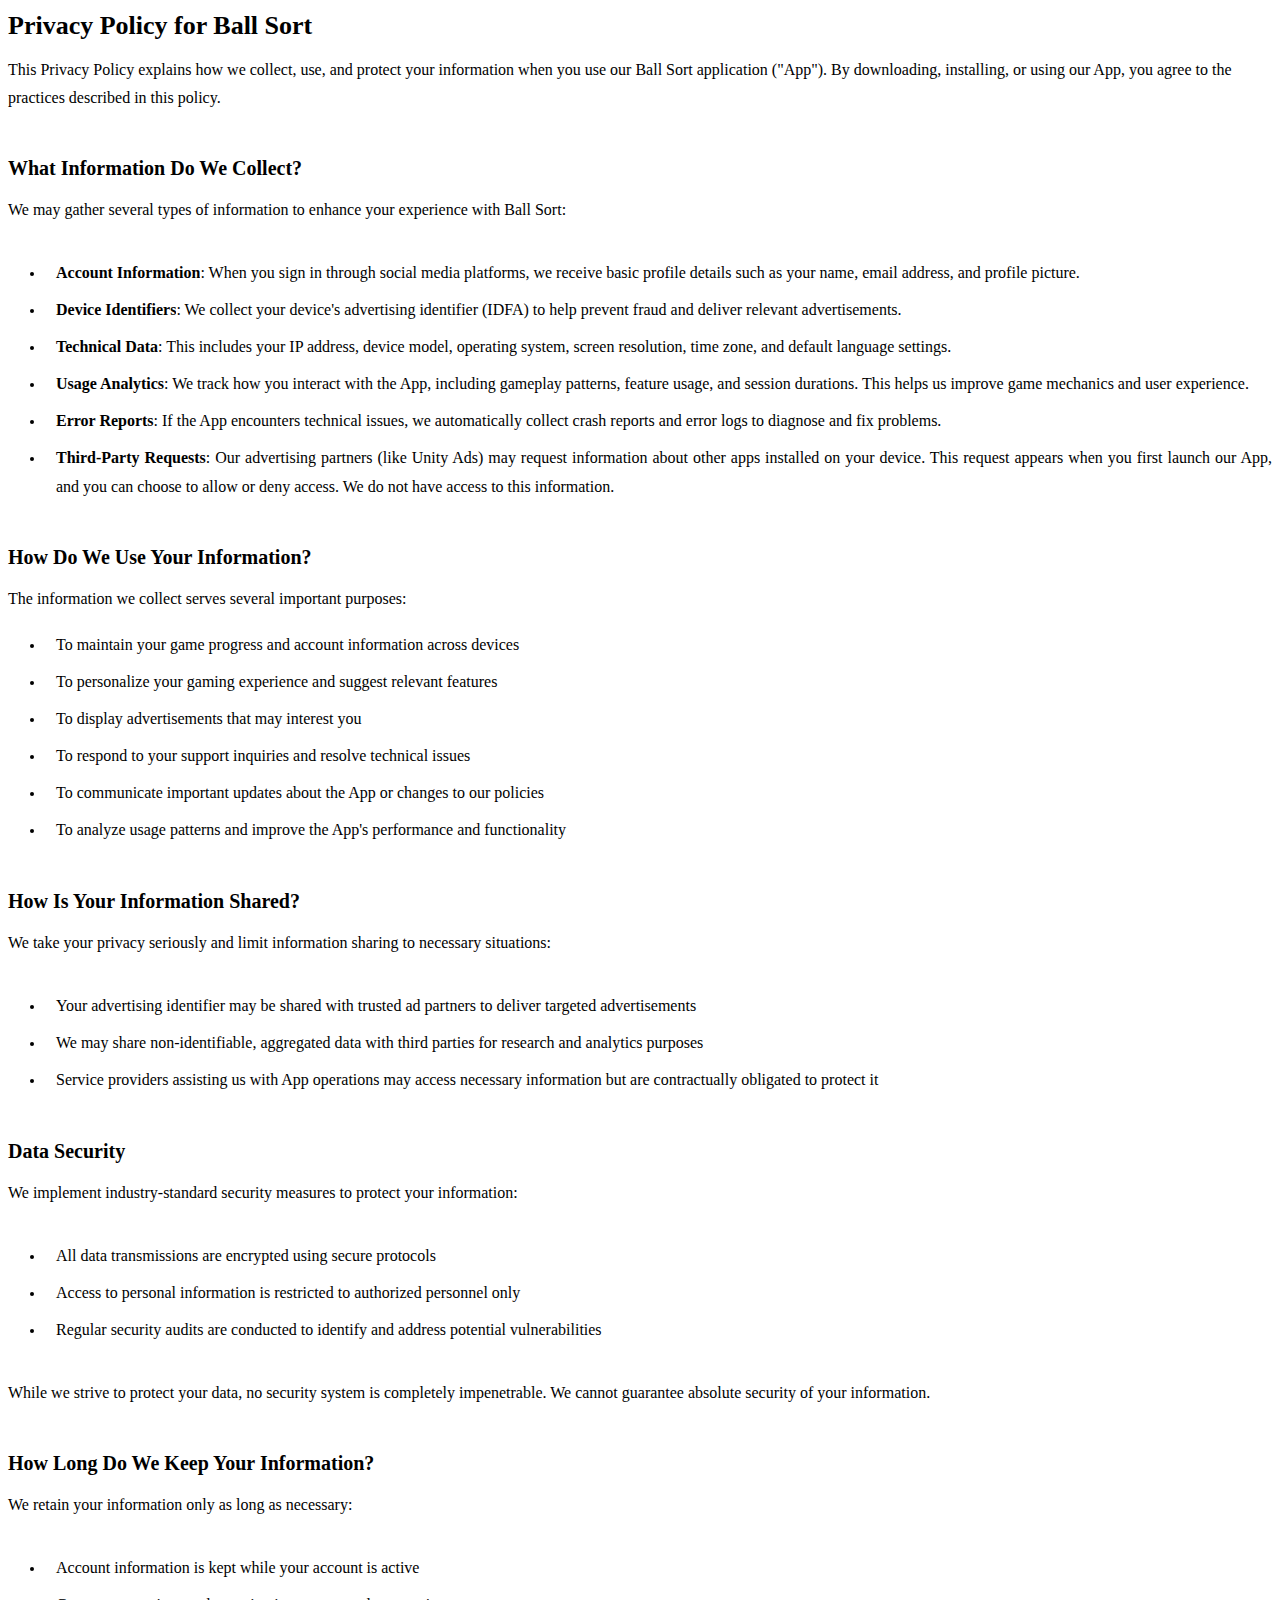
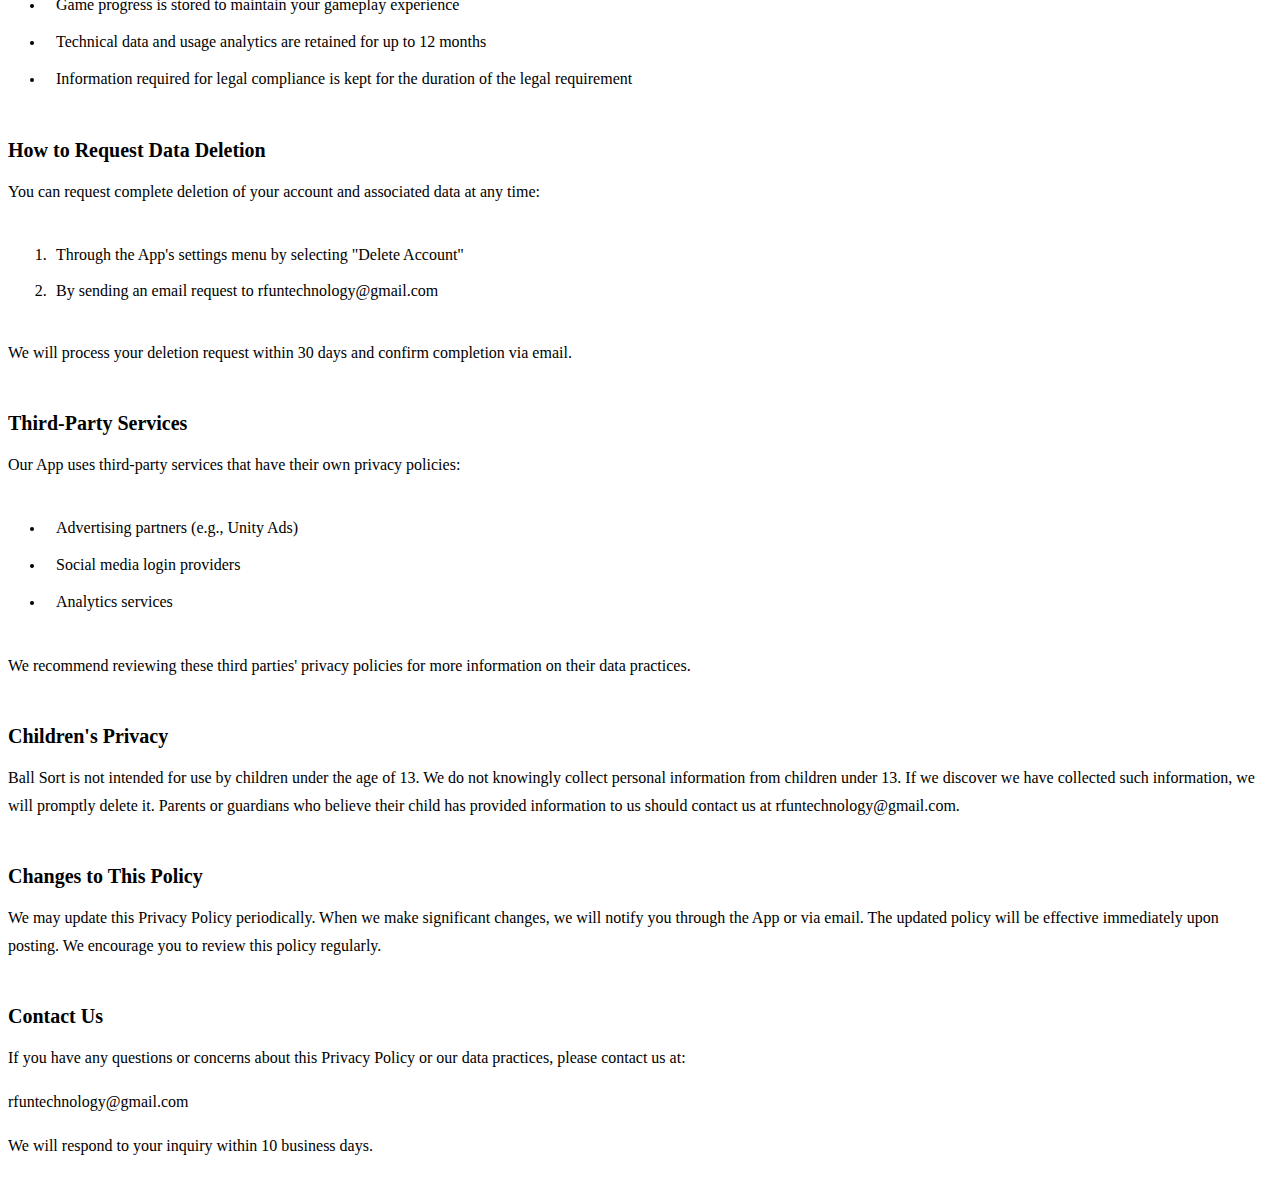
<file: ballsort_csp/privacy.html>
<!-- saved from url=(0061)https://s10.aconvert.com/convert/p3r68-cdx67/acplq-qw1bs.html -->
<html><head><meta http-equiv="Content-Type" content="text/html; charset=UTF-8"><meta http-equiv="Content-Style-Type" content="text/css"><meta name="generator" content="Aspose.Words for .NET 17.1.0.0"><title></title></head><body><div><h1 style="margin-top:0pt; margin-bottom:9pt; line-height:27pt; background-color:#ffffff"><span style="font-family:&#39;Segoe UI&#39;; font-size:19.5pt; background-color:#ffffff">Privacy Policy for Ball Sort</span></h1><p style="margin-top:0pt; margin-bottom:0pt; line-height:21pt; background-color:#ffffff"><span style="font-family:&#39;Segoe UI&#39;; font-size:12pt; background-color:#ffffff">This Privacy Policy explains how we collect, use, and protect your information when you use our Ball Sort application ("App"). By downloading, installing, or using our App, you agree to the practices described in this policy.</span></p><h2 style="margin-top:30pt; margin-bottom:9pt; line-height:24pt; background-color:#ffffff"><span style="font-family:&#39;Segoe UI&#39;; font-size:15pt; background-color:#ffffff">What Information Do We Collect?</span></h2><p style="margin-top:0pt; margin-bottom:0pt; line-height:21pt; background-color:#ffffff"><span style="font-family:&#39;Segoe UI&#39;; font-size:12pt; background-color:#ffffff">We may gather several types of information to enhance your experience with Ball Sort:</span></p><p style="margin-top:0pt; margin-bottom:0pt; font-size:10.5pt"><span style="font-family:&#39;Segoe UI&#39;">&nbsp;</span></p><ul type="disc" style="margin:0pt; padding-left:0pt"><li style="margin-top:14pt; margin-left:27.6pt; text-align:justify; line-height:21pt; padding-left:8.4pt; font-family:serif; font-size:10pt; -aw-font-family:&#39;Symbol&#39;; -aw-font-weight:normal; -aw-number-format:&#39;&#39;"><span style="font-family:&#39;Segoe UI&#39;; font-size:12pt; font-weight:bold; background-color:#ffffff">Account Information</span><span style="font-family:&#39;Segoe UI&#39;; font-size:12pt; background-color:#ffffff">: When you sign in through social media platforms, we receive basic profile details such as your name, email address, and profile picture.</span></li><li style="margin-top:6pt; margin-left:27.6pt; text-align:justify; line-height:21pt; padding-left:8.4pt; font-family:serif; font-size:10pt; -aw-font-family:&#39;Symbol&#39;; -aw-font-weight:normal; -aw-number-format:&#39;&#39;"><span style="font-family:&#39;Segoe UI&#39;; font-size:12pt; font-weight:bold; background-color:#ffffff">Device Identifiers</span><span style="font-family:&#39;Segoe UI&#39;; font-size:12pt; background-color:#ffffff">: We collect your device's advertising identifier (IDFA) to help prevent fraud and deliver relevant advertisements.</span></li><li style="margin-top:6pt; margin-left:27.6pt; text-align:justify; line-height:21pt; padding-left:8.4pt; font-family:serif; font-size:10pt; -aw-font-family:&#39;Symbol&#39;; -aw-font-weight:normal; -aw-number-format:&#39;&#39;"><span style="font-family:&#39;Segoe UI&#39;; font-size:12pt; font-weight:bold; background-color:#ffffff">Technical Data</span><span style="font-family:&#39;Segoe UI&#39;; font-size:12pt; background-color:#ffffff">: This includes your IP address, device model, operating system, screen resolution, time zone, and default language settings.</span></li><li style="margin-top:6pt; margin-left:27.6pt; text-align:justify; line-height:21pt; padding-left:8.4pt; font-family:serif; font-size:10pt; -aw-font-family:&#39;Symbol&#39;; -aw-font-weight:normal; -aw-number-format:&#39;&#39;"><span style="font-family:&#39;Segoe UI&#39;; font-size:12pt; font-weight:bold; background-color:#ffffff">Usage Analytics</span><span style="font-family:&#39;Segoe UI&#39;; font-size:12pt; background-color:#ffffff">: We track how you interact with the App, including gameplay patterns, feature usage, and session durations. This helps us improve game mechanics and user experience.</span></li><li style="margin-top:6pt; margin-left:27.6pt; text-align:justify; line-height:21pt; padding-left:8.4pt; font-family:serif; font-size:10pt; -aw-font-family:&#39;Symbol&#39;; -aw-font-weight:normal; -aw-number-format:&#39;&#39;"><span style="font-family:&#39;Segoe UI&#39;; font-size:12pt; font-weight:bold; background-color:#ffffff">Error Reports</span><span style="font-family:&#39;Segoe UI&#39;; font-size:12pt; background-color:#ffffff">: If the App encounters technical issues, we automatically collect crash reports and error logs to diagnose and fix problems.</span></li><li style="margin-top:6pt; margin-left:27.6pt; margin-bottom:14pt; text-align:justify; line-height:21pt; padding-left:8.4pt; font-family:serif; font-size:10pt; -aw-font-family:&#39;Symbol&#39;; -aw-font-weight:normal; -aw-number-format:&#39;&#39;"><span style="font-family:&#39;Segoe UI&#39;; font-size:12pt; font-weight:bold; background-color:#ffffff">Third-Party Requests</span><span style="font-family:&#39;Segoe UI&#39;; font-size:12pt; background-color:#ffffff">: Our advertising partners (like Unity Ads) may request information about other apps installed on your device. This request appears when you first launch our App, and you can choose to allow or deny access. We do not have access to this information.</span></li></ul><h2 style="margin-top:30pt; margin-bottom:9pt; line-height:24pt; background-color:#ffffff"><span style="font-family:&#39;Segoe UI&#39;; font-size:15pt; background-color:#ffffff">How Do We Use Your Information?</span></h2><p style="margin-top:0pt; margin-bottom:0pt; line-height:21pt; background-color:#ffffff"><span style="font-family:&#39;Segoe UI&#39;; font-size:12pt; background-color:#ffffff">The information we collect serves several important purposes:</span></p><ul type="disc" style="margin:0pt; padding-left:0pt"><li style="margin-top:14pt; margin-left:27.6pt; text-align:justify; line-height:21pt; padding-left:8.4pt; font-family:serif; font-size:10pt; -aw-font-family:&#39;Symbol&#39;; -aw-font-weight:normal; -aw-number-format:&#39;&#39;"><span style="font-family:&#39;Segoe UI&#39;; font-size:12pt; background-color:#ffffff">To maintain your game progress and account information across devices</span></li><li style="margin-top:6pt; margin-left:27.6pt; text-align:justify; line-height:21pt; padding-left:8.4pt; font-family:serif; font-size:10pt; -aw-font-family:&#39;Symbol&#39;; -aw-font-weight:normal; -aw-number-format:&#39;&#39;"><span style="font-family:&#39;Segoe UI&#39;; font-size:12pt; background-color:#ffffff">To personalize your gaming experience and suggest relevant features</span></li><li style="margin-top:6pt; margin-left:27.6pt; text-align:justify; line-height:21pt; padding-left:8.4pt; font-family:serif; font-size:10pt; -aw-font-family:&#39;Symbol&#39;; -aw-font-weight:normal; -aw-number-format:&#39;&#39;"><span style="font-family:&#39;Segoe UI&#39;; font-size:12pt; background-color:#ffffff">To display advertisements that may interest you</span></li><li style="margin-top:6pt; margin-left:27.6pt; text-align:justify; line-height:21pt; padding-left:8.4pt; font-family:serif; font-size:10pt; -aw-font-family:&#39;Symbol&#39;; -aw-font-weight:normal; -aw-number-format:&#39;&#39;"><span style="font-family:&#39;Segoe UI&#39;; font-size:12pt; background-color:#ffffff">To respond to your support inquiries and resolve technical issues</span></li><li style="margin-top:6pt; margin-left:27.6pt; text-align:justify; line-height:21pt; padding-left:8.4pt; font-family:serif; font-size:10pt; -aw-font-family:&#39;Symbol&#39;; -aw-font-weight:normal; -aw-number-format:&#39;&#39;"><span style="font-family:&#39;Segoe UI&#39;; font-size:12pt; background-color:#ffffff">To communicate important updates about the App or changes to our policies</span></li><li style="margin-top:6pt; margin-left:27.6pt; margin-bottom:14pt; text-align:justify; line-height:21pt; padding-left:8.4pt; font-family:serif; font-size:10pt; -aw-font-family:&#39;Symbol&#39;; -aw-font-weight:normal; -aw-number-format:&#39;&#39;"><span style="font-family:&#39;Segoe UI&#39;; font-size:12pt; background-color:#ffffff">To analyze usage patterns and improve the App's performance and functionality</span></li></ul><h2 style="margin-top:30pt; margin-bottom:9pt; line-height:24pt; background-color:#ffffff"><span style="font-family:&#39;Segoe UI&#39;; font-size:15pt; background-color:#ffffff">How Is Your Information Shared?</span></h2><p style="margin-top:0pt; margin-bottom:0pt; line-height:21pt; background-color:#ffffff"><span style="font-family:&#39;Segoe UI&#39;; font-size:12pt; background-color:#ffffff">We take your privacy seriously and limit information sharing to necessary situations:</span></p><p style="margin-top:0pt; margin-bottom:0pt; font-size:10.5pt"><span style="font-family:&#39;Segoe UI&#39;">&nbsp;</span></p><ul type="disc" style="margin:0pt; padding-left:0pt"><li style="margin-top:14pt; margin-left:27.6pt; text-align:justify; line-height:21pt; padding-left:8.4pt; font-family:serif; font-size:10pt; -aw-font-family:&#39;Symbol&#39;; -aw-font-weight:normal; -aw-number-format:&#39;&#39;"><span style="font-family:&#39;Segoe UI&#39;; font-size:12pt; background-color:#ffffff">Your advertising identifier may be shared with trusted ad partners to deliver targeted advertisements</span></li><li style="margin-top:6pt; margin-left:27.6pt; text-align:justify; line-height:21pt; padding-left:8.4pt; font-family:serif; font-size:10pt; -aw-font-family:&#39;Symbol&#39;; -aw-font-weight:normal; -aw-number-format:&#39;&#39;"><span style="font-family:&#39;Segoe UI&#39;; font-size:12pt; background-color:#ffffff">We may share non-identifiable, aggregated data with third parties for research and analytics purposes</span></li><li style="margin-top:6pt; margin-left:27.6pt; margin-bottom:14pt; text-align:justify; line-height:21pt; padding-left:8.4pt; font-family:serif; font-size:10pt; -aw-font-family:&#39;Symbol&#39;; -aw-font-weight:normal; -aw-number-format:&#39;&#39;"><span style="font-family:&#39;Segoe UI&#39;; font-size:12pt; background-color:#ffffff">Service providers assisting us with App operations may access necessary information but are contractually obligated to protect it</span></li></ul><h2 style="margin-top:30pt; margin-bottom:9pt; line-height:24pt; background-color:#ffffff"><span style="font-family:&#39;Segoe UI&#39;; font-size:15pt; background-color:#ffffff">Data Security</span></h2><p style="margin-top:0pt; margin-bottom:0pt; line-height:21pt; background-color:#ffffff"><span style="font-family:&#39;Segoe UI&#39;; font-size:12pt; background-color:#ffffff">We implement industry-standard security measures to protect your information:</span></p><p style="margin-top:0pt; margin-bottom:0pt; font-size:10.5pt"><span style="font-family:&#39;Segoe UI&#39;">&nbsp;</span></p><ul type="disc" style="margin:0pt; padding-left:0pt"><li style="margin-top:14pt; margin-left:27.6pt; text-align:justify; line-height:21pt; padding-left:8.4pt; font-family:serif; font-size:10pt; -aw-font-family:&#39;Symbol&#39;; -aw-font-weight:normal; -aw-number-format:&#39;&#39;"><span style="font-family:&#39;Segoe UI&#39;; font-size:12pt; background-color:#ffffff">All data transmissions are encrypted using secure protocols</span></li><li style="margin-top:6pt; margin-left:27.6pt; text-align:justify; line-height:21pt; padding-left:8.4pt; font-family:serif; font-size:10pt; -aw-font-family:&#39;Symbol&#39;; -aw-font-weight:normal; -aw-number-format:&#39;&#39;"><span style="font-family:&#39;Segoe UI&#39;; font-size:12pt; background-color:#ffffff">Access to personal information is restricted to authorized personnel only</span></li><li style="margin-top:6pt; margin-left:27.6pt; margin-bottom:14pt; text-align:justify; line-height:21pt; padding-left:8.4pt; font-family:serif; font-size:10pt; -aw-font-family:&#39;Symbol&#39;; -aw-font-weight:normal; -aw-number-format:&#39;&#39;"><span style="font-family:&#39;Segoe UI&#39;; font-size:12pt; background-color:#ffffff">Regular security audits are conducted to identify and address potential vulnerabilities</span></li></ul><p style="margin-top:0pt; margin-bottom:0pt; font-size:10.5pt"><span style="font-family:&#39;Segoe UI&#39;">&nbsp;</span></p><p style="margin-top:0pt; margin-bottom:0pt; line-height:21pt; background-color:#ffffff"><span style="font-family:&#39;Segoe UI&#39;; font-size:12pt; background-color:#ffffff">While we strive to protect your data, no security system is completely impenetrable. We cannot guarantee absolute security of your information.</span></p><h2 style="margin-top:30pt; margin-bottom:9pt; line-height:24pt; background-color:#ffffff"><span style="font-family:&#39;Segoe UI&#39;; font-size:15pt; background-color:#ffffff">How Long Do We Keep Your Information?</span></h2><p style="margin-top:0pt; margin-bottom:0pt; line-height:21pt; background-color:#ffffff"><span style="font-family:&#39;Segoe UI&#39;; font-size:12pt; background-color:#ffffff">We retain your information only as long as necessary:</span></p><p style="margin-top:0pt; margin-bottom:0pt; font-size:10.5pt"><span style="font-family:&#39;Segoe UI&#39;">&nbsp;</span></p><ul type="disc" style="margin:0pt; padding-left:0pt"><li style="margin-top:14pt; margin-left:27.6pt; text-align:justify; line-height:21pt; padding-left:8.4pt; font-family:serif; font-size:10pt; -aw-font-family:&#39;Symbol&#39;; -aw-font-weight:normal; -aw-number-format:&#39;&#39;"><span style="font-family:&#39;Segoe UI&#39;; font-size:12pt; background-color:#ffffff">Account information is kept while your account is active</span></li><li style="margin-top:6pt; margin-left:27.6pt; text-align:justify; line-height:21pt; padding-left:8.4pt; font-family:serif; font-size:10pt; -aw-font-family:&#39;Symbol&#39;; -aw-font-weight:normal; -aw-number-format:&#39;&#39;"><span style="font-family:&#39;Segoe UI&#39;; font-size:12pt; background-color:#ffffff">Game progress is stored to maintain your gameplay experience</span></li><li style="margin-top:6pt; margin-left:27.6pt; text-align:justify; line-height:21pt; padding-left:8.4pt; font-family:serif; font-size:10pt; -aw-font-family:&#39;Symbol&#39;; -aw-font-weight:normal; -aw-number-format:&#39;&#39;"><span style="font-family:&#39;Segoe UI&#39;; font-size:12pt; background-color:#ffffff">Technical data and usage analytics are retained for up to 12 months</span></li><li style="margin-top:6pt; margin-left:27.6pt; margin-bottom:14pt; text-align:justify; line-height:21pt; padding-left:8.4pt; font-family:serif; font-size:10pt; -aw-font-family:&#39;Symbol&#39;; -aw-font-weight:normal; -aw-number-format:&#39;&#39;"><span style="font-family:&#39;Segoe UI&#39;; font-size:12pt; background-color:#ffffff">Information required for legal compliance is kept for the duration of the legal requirement</span></li></ul><h2 style="margin-top:30pt; margin-bottom:9pt; line-height:24pt; background-color:#ffffff"><span style="font-family:&#39;Segoe UI&#39;; font-size:15pt; background-color:#ffffff">How to Request Data Deletion</span></h2><p style="margin-top:0pt; margin-bottom:0pt; line-height:21pt; background-color:#ffffff"><span style="font-family:&#39;Segoe UI&#39;; font-size:12pt; background-color:#ffffff">You can request complete deletion of your account and associated data at any time:</span></p><p style="margin-top:0pt; margin-bottom:0pt; font-size:10.5pt"><span style="font-family:&#39;Segoe UI&#39;">&nbsp;</span></p><ol type="1" style="margin:0pt; padding-left:0pt"><li style="margin-top:14pt; margin-left:32.07pt; text-align:justify; line-height:21pt; padding-left:3.93pt; font-family:&#39;Segoe UI&#39;; font-size:12pt"><span style="background-color:#ffffff">Through the App's settings menu by selecting "Delete Account"</span></li><li style="margin-top:6pt; margin-left:32.07pt; margin-bottom:14pt; text-align:justify; line-height:21pt; padding-left:3.93pt; font-family:&#39;Segoe UI&#39;; font-size:12pt"><span style="background-color:#ffffff">By sending an email request to rfuntechnology@gmail.com</span></li></ol><p style="margin-top:0pt; margin-bottom:0pt; font-size:10.5pt"><span style="font-family:&#39;Segoe UI&#39;">&nbsp;</span></p><p style="margin-top:0pt; margin-bottom:0pt; line-height:21pt; background-color:#ffffff"><span style="font-family:&#39;Segoe UI&#39;; font-size:12pt; background-color:#ffffff">We will process your deletion request within 30 days and confirm completion via email.</span></p><h2 style="margin-top:30pt; margin-bottom:9pt; line-height:24pt; background-color:#ffffff"><span style="font-family:&#39;Segoe UI&#39;; font-size:15pt; background-color:#ffffff">Third-Party Services</span></h2><p style="margin-top:0pt; margin-bottom:0pt; line-height:21pt; background-color:#ffffff"><span style="font-family:&#39;Segoe UI&#39;; font-size:12pt; background-color:#ffffff">Our App uses third-party services that have their own privacy policies:</span></p><p style="margin-top:0pt; margin-bottom:0pt; font-size:10.5pt"><span style="font-family:&#39;Segoe UI&#39;">&nbsp;</span></p><ul type="disc" style="margin:0pt; padding-left:0pt"><li style="margin-top:14pt; margin-left:27.6pt; text-align:justify; line-height:21pt; padding-left:8.4pt; font-family:serif; font-size:10pt; -aw-font-family:&#39;Symbol&#39;; -aw-font-weight:normal; -aw-number-format:&#39;&#39;"><span style="font-family:&#39;Segoe UI&#39;; font-size:12pt; background-color:#ffffff">Advertising partners (e.g., Unity Ads)</span></li><li style="margin-top:6pt; margin-left:27.6pt; text-align:justify; line-height:21pt; padding-left:8.4pt; font-family:serif; font-size:10pt; -aw-font-family:&#39;Symbol&#39;; -aw-font-weight:normal; -aw-number-format:&#39;&#39;"><span style="font-family:&#39;Segoe UI&#39;; font-size:12pt; background-color:#ffffff">Social media login providers</span></li><li style="margin-top:6pt; margin-left:27.6pt; margin-bottom:14pt; text-align:justify; line-height:21pt; padding-left:8.4pt; font-family:serif; font-size:10pt; -aw-font-family:&#39;Symbol&#39;; -aw-font-weight:normal; -aw-number-format:&#39;&#39;"><span style="font-family:&#39;Segoe UI&#39;; font-size:12pt; background-color:#ffffff">Analytics services</span></li></ul><p style="margin-top:0pt; margin-bottom:0pt; font-size:10.5pt"><span style="font-family:&#39;Segoe UI&#39;">&nbsp;</span></p><p style="margin-top:0pt; margin-bottom:0pt; line-height:21pt; background-color:#ffffff"><span style="font-family:&#39;Segoe UI&#39;; font-size:12pt; background-color:#ffffff">We recommend reviewing these third parties' privacy policies for more information on their data practices.</span></p><h2 style="margin-top:30pt; margin-bottom:9pt; line-height:24pt; background-color:#ffffff"><span style="font-family:&#39;Segoe UI&#39;; font-size:15pt; background-color:#ffffff">Children's Privacy</span></h2><p style="margin-top:0pt; margin-bottom:0pt; line-height:21pt; background-color:#ffffff"><span style="font-family:&#39;Segoe UI&#39;; font-size:12pt; background-color:#ffffff">Ball Sort is not intended for use by children under the age of 13. We do not knowingly collect personal information from children under 13. If we discover we have collected such information, we will promptly delete it. Parents or guardians who believe their child has provided information to us should contact us at </span><span style="font-family:&#39;Segoe UI&#39;; font-size:12pt; background-color:#ffffff">rfuntechnology@gmail.com</span><span style="font-family:&#39;Segoe UI&#39;; font-size:12pt; background-color:#ffffff">.</span></p><h2 style="margin-top:30pt; margin-bottom:9pt; line-height:24pt; background-color:#ffffff"><span style="font-family:&#39;Segoe UI&#39;; font-size:15pt; background-color:#ffffff">Changes to This Policy</span></h2><p style="margin-top:0pt; margin-bottom:0pt; line-height:21pt; background-color:#ffffff"><span style="font-family:&#39;Segoe UI&#39;; font-size:12pt; background-color:#ffffff">We may update this Privacy Policy periodically. When we make significant changes, we will notify you through the App or via email. The updated policy will be effective immediately upon posting. We encourage you to review this policy regularly.</span></p><h2 style="margin-top:30pt; margin-bottom:9pt; line-height:24pt; background-color:#ffffff"><span style="font-family:&#39;Segoe UI&#39;; font-size:15pt; background-color:#ffffff">Contact Us</span></h2><p style="margin-top:0pt; margin-bottom:0pt; line-height:21pt; background-color:#ffffff"><span style="font-family:&#39;Segoe UI&#39;; font-size:12pt; background-color:#ffffff">If you have any questions or concerns about this Privacy Policy or our data practices, please contact us at:</span></p><p style="margin-top:0pt; margin-bottom:0pt; font-size:10.5pt"><span style="font-family:&#39;Segoe UI&#39;">&nbsp;</span></p><p style="margin-top:0pt; margin-bottom:0pt; line-height:21pt; background-color:#ffffff"><span style="font-family:&#39;Segoe UI&#39;; font-size:12pt; background-color:#ffffff">rfuntechnology@gmail.com</span></p><p style="margin-top:0pt; margin-bottom:0pt; font-size:10.5pt"><span style="font-family:&#39;Segoe UI&#39;">&nbsp;</span></p><p style="margin-top:0pt; margin-bottom:0pt; line-height:21pt; background-color:#ffffff"><span style="font-family:&#39;Segoe UI&#39;; font-size:12pt; background-color:#ffffff">We will respond to your inquiry within 10 business days.</span></p><p style="margin-top:0pt; margin-bottom:0pt; text-align:justify; widows:0; orphans:0; font-size:10.5pt"><span style="font-family:&#39;Segoe UI&#39;">&nbsp;</span></p></div></body></html>
</file>
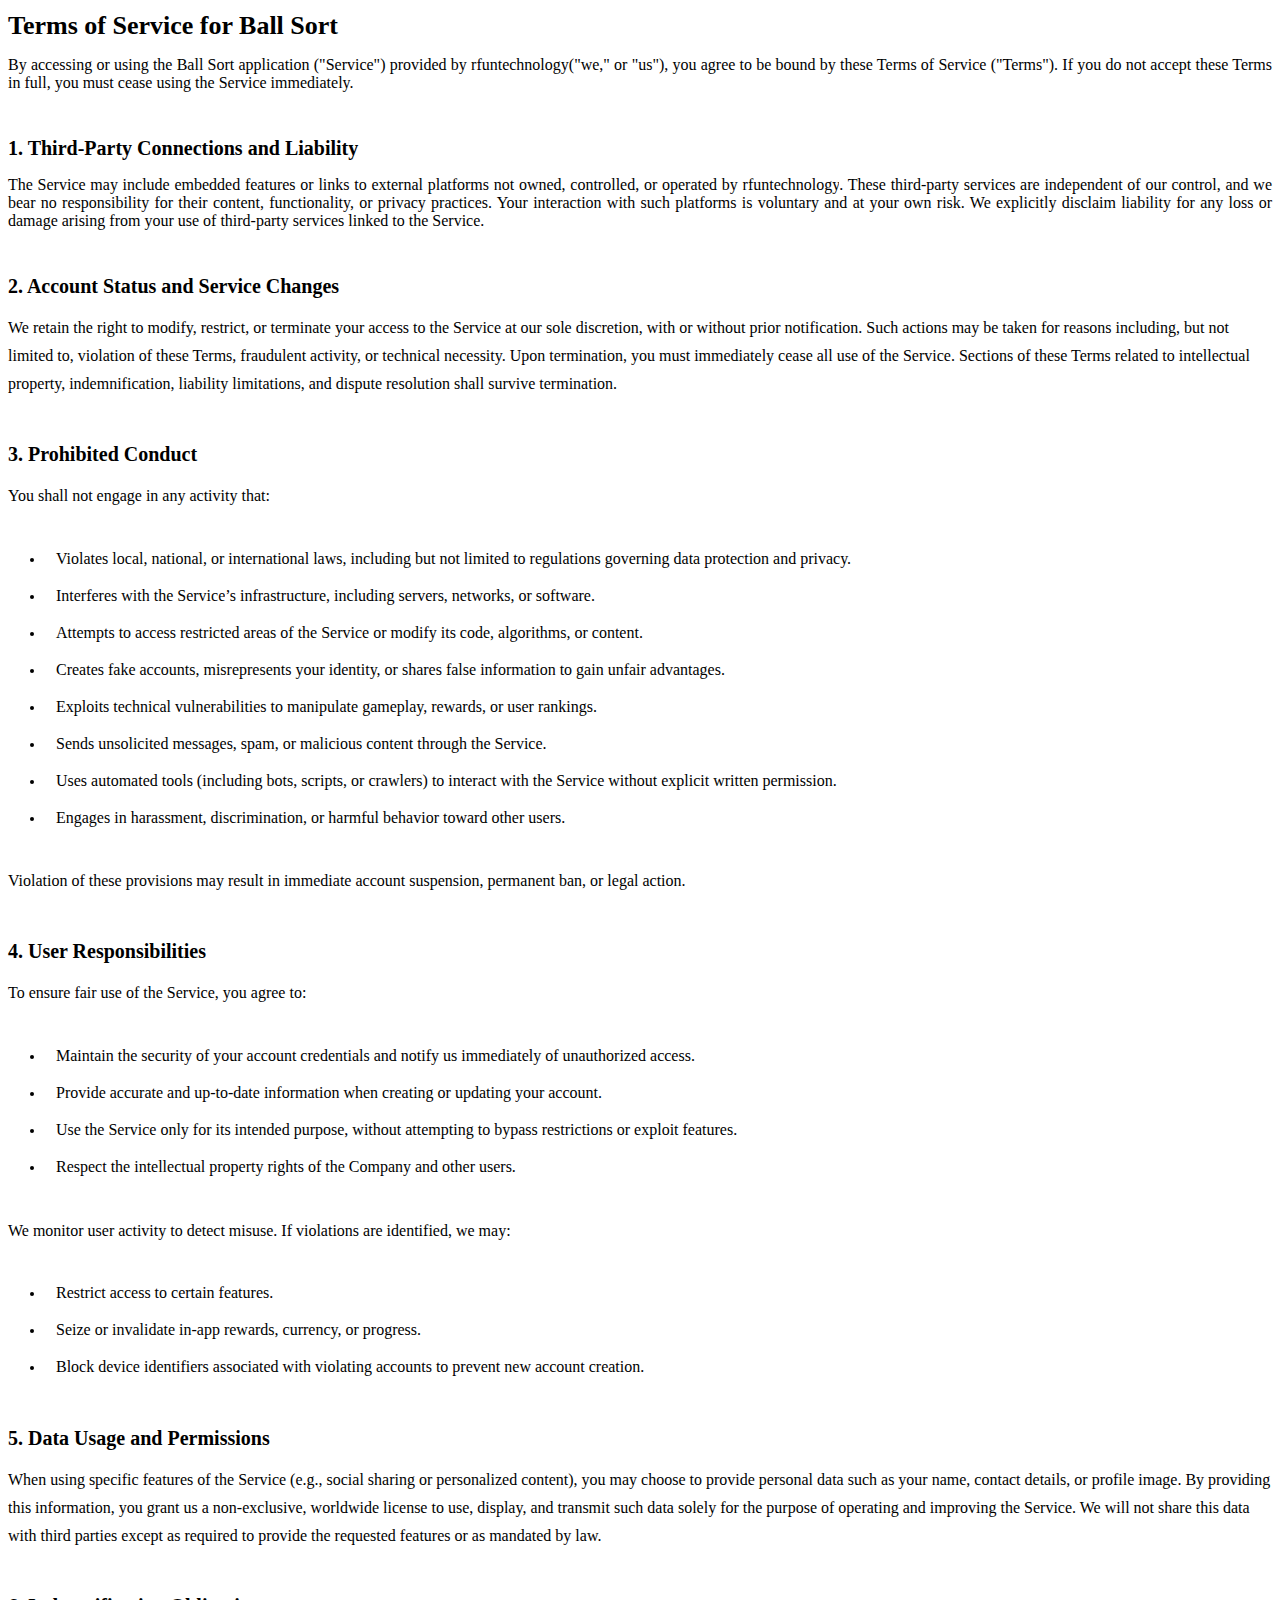
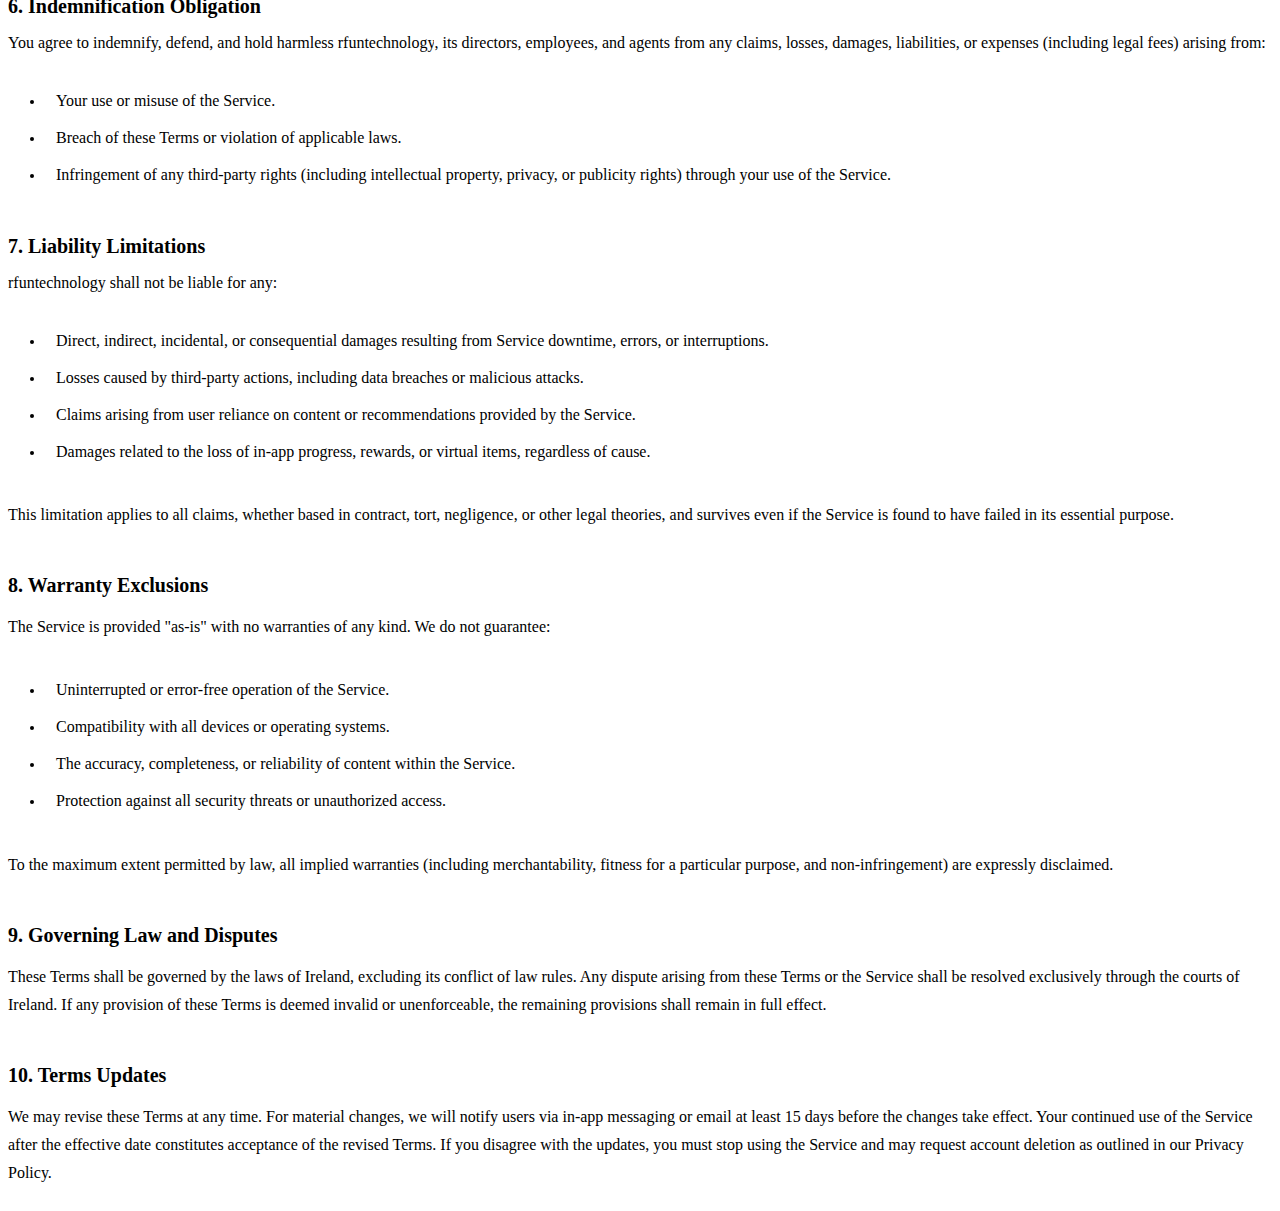
<file: ballsort_csp/terms-of-service.html>
<!-- saved from url=(0061)https://s10.aconvert.com/convert/p3r68-cdx67/a4ljv-5lz36.html -->
<html><head><meta http-equiv="Content-Type" content="text/html; charset=UTF-8"><meta http-equiv="Content-Style-Type" content="text/css"><meta name="generator" content="Aspose.Words for .NET 17.1.0.0"><title></title></head><body><div><h1 style="margin-top:0pt; margin-bottom:9pt; line-height:27pt; background-color:#ffffff"><span style="font-family:&#39;Segoe UI&#39;; font-size:19.5pt; background-color:#ffffff">Terms of Service for Ball Sort</span></h1><p style="margin-top:0pt; margin-bottom:0pt; text-align:justify; widows:0; orphans:0; font-size:12pt"><span style="font-family:&#39;Segoe UI&#39;; background-color:#ffffff">By accessing or using the Ball Sort application ("Service") provided by </span><span style="font-family:&#39;Segoe UI&#39;; background-color:#ffffff">rfuntechnology</span><span style="font-family:&#39;Segoe UI&#39;; background-color:#ffffff">("we," or "us"), you agree to be bound by these Terms of Service ("Terms"). If you do not accept these Terms in full, you must cease using the Service immediately.</span></p><h2 style="margin-top:30pt; margin-bottom:9pt; line-height:24pt; background-color:#ffffff"><span style="font-family:&#39;Segoe UI&#39;; font-size:15pt; background-color:#ffffff">1. Third-Party Connections and Liability</span></h2><p style="margin-top:0pt; margin-bottom:0pt; text-align:justify; widows:0; orphans:0; font-size:12pt"><span style="font-family:&#39;Segoe UI&#39;; background-color:#ffffff">The Service may include embedded features or links to external platforms not owned, controlled, or operated by </span><span style="font-family:&#39;Segoe UI&#39;; background-color:#ffffff">rfuntechnology</span><span style="font-family:&#39;Segoe UI&#39;; background-color:#ffffff">. These third-party services are independent of our control, and we bear no responsibility for their content, functionality, or privacy practices. Your interaction with such platforms is voluntary and at your own risk. We explicitly disclaim liability for any loss or damage arising from your use of third-party services linked to the Service.</span></p><h2 style="margin-top:30pt; margin-bottom:9pt; line-height:24pt; background-color:#ffffff"><span style="font-family:&#39;Segoe UI&#39;; font-size:15pt; background-color:#ffffff">2. Account Status and Service Changes</span></h2><p style="margin-top:0pt; margin-bottom:0pt; line-height:21pt; background-color:#ffffff"><span style="font-family:&#39;Segoe UI&#39;; font-size:12pt; background-color:#ffffff">We retain the right to modify, restrict, or terminate your access to the Service at our sole discretion, with or without prior notification. Such actions may be taken for reasons including, but not limited to, violation of these Terms, fraudulent activity, or technical necessity. Upon termination, you must immediately cease all use of the Service. Sections of these Terms related to intellectual property, indemnification, liability limitations, and dispute resolution shall survive termination.</span></p><h2 style="margin-top:30pt; margin-bottom:9pt; line-height:24pt; background-color:#ffffff"><span style="font-family:&#39;Segoe UI&#39;; font-size:15pt; background-color:#ffffff">3. Prohibited Conduct</span></h2><p style="margin-top:0pt; margin-bottom:0pt; line-height:21pt; background-color:#ffffff"><span style="font-family:&#39;Segoe UI&#39;; font-size:12pt; background-color:#ffffff">You shall not engage in any activity that:</span></p><p style="margin-top:0pt; margin-bottom:0pt; font-size:10.5pt"><span style="font-family:&#39;Segoe UI&#39;">&nbsp;</span></p><ul type="disc" style="margin:0pt; padding-left:0pt"><li style="margin-top:14pt; margin-left:27.6pt; text-align:justify; line-height:21pt; padding-left:8.4pt; font-family:serif; font-size:10pt; -aw-font-family:&#39;Symbol&#39;; -aw-font-weight:normal; -aw-number-format:&#39;&#39;"><span style="font-family:&#39;Segoe UI&#39;; font-size:12pt; background-color:#ffffff">Violates local, national, or international laws, including but not limited to regulations governing data protection and privacy.</span></li><li style="margin-top:6pt; margin-left:27.6pt; text-align:justify; line-height:21pt; padding-left:8.4pt; font-family:serif; font-size:10pt; -aw-font-family:&#39;Symbol&#39;; -aw-font-weight:normal; -aw-number-format:&#39;&#39;"><span style="font-family:&#39;Segoe UI&#39;; font-size:12pt; background-color:#ffffff">Interferes with the Service</span><span style="font-family:&#39;Segoe UI&#39;; font-size:12pt; background-color:#ffffff">’</span><span style="font-family:&#39;Segoe UI&#39;; font-size:12pt; background-color:#ffffff">s infrastructure, including servers, networks, or software.</span></li><li style="margin-top:6pt; margin-left:27.6pt; text-align:justify; line-height:21pt; padding-left:8.4pt; font-family:serif; font-size:10pt; -aw-font-family:&#39;Symbol&#39;; -aw-font-weight:normal; -aw-number-format:&#39;&#39;"><span style="font-family:&#39;Segoe UI&#39;; font-size:12pt; background-color:#ffffff">Attempts to access restricted areas of the Service or modify its code, algorithms, or content.</span></li><li style="margin-top:6pt; margin-left:27.6pt; text-align:justify; line-height:21pt; padding-left:8.4pt; font-family:serif; font-size:10pt; -aw-font-family:&#39;Symbol&#39;; -aw-font-weight:normal; -aw-number-format:&#39;&#39;"><span style="font-family:&#39;Segoe UI&#39;; font-size:12pt; background-color:#ffffff">Creates fake accounts, misrepresents your identity, or shares false information to gain unfair advantages.</span></li><li style="margin-top:6pt; margin-left:27.6pt; text-align:justify; line-height:21pt; padding-left:8.4pt; font-family:serif; font-size:10pt; -aw-font-family:&#39;Symbol&#39;; -aw-font-weight:normal; -aw-number-format:&#39;&#39;"><span style="font-family:&#39;Segoe UI&#39;; font-size:12pt; background-color:#ffffff">Exploits technical vulnerabilities to manipulate gameplay, rewards, or user rankings.</span></li><li style="margin-top:6pt; margin-left:27.6pt; text-align:justify; line-height:21pt; padding-left:8.4pt; font-family:serif; font-size:10pt; -aw-font-family:&#39;Symbol&#39;; -aw-font-weight:normal; -aw-number-format:&#39;&#39;"><span style="font-family:&#39;Segoe UI&#39;; font-size:12pt; background-color:#ffffff">Sends unsolicited messages, spam, or malicious content through the Service.</span></li><li style="margin-top:6pt; margin-left:27.6pt; text-align:justify; line-height:21pt; padding-left:8.4pt; font-family:serif; font-size:10pt; -aw-font-family:&#39;Symbol&#39;; -aw-font-weight:normal; -aw-number-format:&#39;&#39;"><span style="font-family:&#39;Segoe UI&#39;; font-size:12pt; background-color:#ffffff">Uses automated tools (including bots, scripts, or crawlers) to interact with the Service without explicit written permission.</span></li><li style="margin-top:6pt; margin-left:27.6pt; margin-bottom:14pt; text-align:justify; line-height:21pt; padding-left:8.4pt; font-family:serif; font-size:10pt; -aw-font-family:&#39;Symbol&#39;; -aw-font-weight:normal; -aw-number-format:&#39;&#39;"><span style="font-family:&#39;Segoe UI&#39;; font-size:12pt; background-color:#ffffff">Engages in harassment, discrimination, or harmful behavior toward other users.</span></li></ul><p style="margin-top:0pt; margin-bottom:0pt; font-size:10.5pt"><span style="font-family:&#39;Segoe UI&#39;">&nbsp;</span></p><p style="margin-top:0pt; margin-bottom:0pt; line-height:21pt; background-color:#ffffff"><span style="font-family:&#39;Segoe UI&#39;; font-size:12pt; background-color:#ffffff">Violation of these provisions may result in immediate account suspension, permanent ban, or legal action.</span></p><h2 style="margin-top:30pt; margin-bottom:9pt; line-height:24pt; background-color:#ffffff"><span style="font-family:&#39;Segoe UI&#39;; font-size:15pt; background-color:#ffffff">4. User Responsibilities</span></h2><p style="margin-top:0pt; margin-bottom:0pt; line-height:21pt; background-color:#ffffff"><span style="font-family:&#39;Segoe UI&#39;; font-size:12pt; background-color:#ffffff">To ensure fair use of the Service, you agree to:</span></p><p style="margin-top:0pt; margin-bottom:0pt; font-size:10.5pt"><span style="font-family:&#39;Segoe UI&#39;">&nbsp;</span></p><ul type="disc" style="margin:0pt; padding-left:0pt"><li style="margin-top:14pt; margin-left:27.6pt; text-align:justify; line-height:21pt; padding-left:8.4pt; font-family:serif; font-size:10pt; -aw-font-family:&#39;Symbol&#39;; -aw-font-weight:normal; -aw-number-format:&#39;&#39;"><span style="font-family:&#39;Segoe UI&#39;; font-size:12pt; background-color:#ffffff">Maintain the security of your account credentials and notify us immediately of unauthorized access.</span></li><li style="margin-top:6pt; margin-left:27.6pt; text-align:justify; line-height:21pt; padding-left:8.4pt; font-family:serif; font-size:10pt; -aw-font-family:&#39;Symbol&#39;; -aw-font-weight:normal; -aw-number-format:&#39;&#39;"><span style="font-family:&#39;Segoe UI&#39;; font-size:12pt; background-color:#ffffff">Provide accurate and up-to-date information when creating or updating your account.</span></li><li style="margin-top:6pt; margin-left:27.6pt; text-align:justify; line-height:21pt; padding-left:8.4pt; font-family:serif; font-size:10pt; -aw-font-family:&#39;Symbol&#39;; -aw-font-weight:normal; -aw-number-format:&#39;&#39;"><span style="font-family:&#39;Segoe UI&#39;; font-size:12pt; background-color:#ffffff">Use the Service only for its intended purpose, without attempting to bypass restrictions or exploit features.</span></li><li style="margin-top:6pt; margin-left:27.6pt; margin-bottom:14pt; text-align:justify; line-height:21pt; padding-left:8.4pt; font-family:serif; font-size:10pt; -aw-font-family:&#39;Symbol&#39;; -aw-font-weight:normal; -aw-number-format:&#39;&#39;"><span style="font-family:&#39;Segoe UI&#39;; font-size:12pt; background-color:#ffffff">Respect the intellectual property rights of the Company and other users.</span></li></ul><p style="margin-top:0pt; margin-bottom:0pt; font-size:10.5pt"><span style="font-family:&#39;Segoe UI&#39;">&nbsp;</span></p><p style="margin-top:0pt; margin-bottom:0pt; line-height:21pt; background-color:#ffffff"><span style="font-family:&#39;Segoe UI&#39;; font-size:12pt; background-color:#ffffff">We monitor user activity to detect misuse. If violations are identified, we may:</span></p><p style="margin-top:0pt; margin-bottom:0pt; font-size:10.5pt"><span style="font-family:&#39;Segoe UI&#39;">&nbsp;</span></p><ul type="disc" style="margin:0pt; padding-left:0pt"><li style="margin-top:14pt; margin-left:27.6pt; text-align:justify; line-height:21pt; padding-left:8.4pt; font-family:serif; font-size:10pt; -aw-font-family:&#39;Symbol&#39;; -aw-font-weight:normal; -aw-number-format:&#39;&#39;"><span style="font-family:&#39;Segoe UI&#39;; font-size:12pt; background-color:#ffffff">Restrict access to certain features.</span></li><li style="margin-top:6pt; margin-left:27.6pt; text-align:justify; line-height:21pt; padding-left:8.4pt; font-family:serif; font-size:10pt; -aw-font-family:&#39;Symbol&#39;; -aw-font-weight:normal; -aw-number-format:&#39;&#39;"><span style="font-family:&#39;Segoe UI&#39;; font-size:12pt; background-color:#ffffff">Seize or invalidate in-app rewards, currency, or progress.</span></li><li style="margin-top:6pt; margin-left:27.6pt; margin-bottom:14pt; text-align:justify; line-height:21pt; padding-left:8.4pt; font-family:serif; font-size:10pt; -aw-font-family:&#39;Symbol&#39;; -aw-font-weight:normal; -aw-number-format:&#39;&#39;"><span style="font-family:&#39;Segoe UI&#39;; font-size:12pt; background-color:#ffffff">Block device identifiers associated with violating accounts to prevent new account creation.</span></li></ul><h2 style="margin-top:30pt; margin-bottom:9pt; line-height:24pt; background-color:#ffffff"><span style="font-family:&#39;Segoe UI&#39;; font-size:15pt; background-color:#ffffff">5. Data Usage and Permissions</span></h2><p style="margin-top:0pt; margin-bottom:0pt; line-height:21pt; background-color:#ffffff"><span style="font-family:&#39;Segoe UI&#39;; font-size:12pt; background-color:#ffffff">When using specific features of the Service (e.g., social sharing or personalized content), you may choose to provide personal data such as your name, contact details, or profile image. By providing this information, you grant us a non-exclusive, worldwide license to use, display, and transmit such data solely for the purpose of operating and improving the Service. We will not share this data with third parties except as required to provide the requested features or as mandated by law.</span></p><h2 style="margin-top:30pt; margin-bottom:9pt; line-height:24pt; background-color:#ffffff"><span style="font-family:&#39;Segoe UI&#39;; font-size:15pt; background-color:#ffffff">6. Indemnification Obligation</span></h2><p style="margin-top:0pt; margin-bottom:0pt; text-align:justify; widows:0; orphans:0; font-size:12pt"><span style="font-family:&#39;Segoe UI&#39;; background-color:#ffffff">You agree to indemnify, defend, and hold harmless </span><span style="font-family:&#39;Segoe UI&#39;; background-color:#ffffff">rfuntechnology</span><span style="font-family:&#39;Segoe UI&#39;; background-color:#ffffff">, its directors, employees, and agents from any claims, losses, damages, liabilities, or expenses (including legal fees) arising from:</span></p><p style="margin-top:0pt; margin-bottom:0pt; font-size:10.5pt"><span style="font-family:&#39;Segoe UI&#39;">&nbsp;</span></p><ul type="disc" style="margin:0pt; padding-left:0pt"><li style="margin-top:14pt; margin-left:27.6pt; text-align:justify; line-height:21pt; padding-left:8.4pt; font-family:serif; font-size:10pt; -aw-font-family:&#39;Symbol&#39;; -aw-font-weight:normal; -aw-number-format:&#39;&#39;"><span style="font-family:&#39;Segoe UI&#39;; font-size:12pt; background-color:#ffffff">Your use or misuse of the Service.</span></li><li style="margin-top:6pt; margin-left:27.6pt; text-align:justify; line-height:21pt; padding-left:8.4pt; font-family:serif; font-size:10pt; -aw-font-family:&#39;Symbol&#39;; -aw-font-weight:normal; -aw-number-format:&#39;&#39;"><span style="font-family:&#39;Segoe UI&#39;; font-size:12pt; background-color:#ffffff">Breach of these Terms or violation of applicable laws.</span></li><li style="margin-top:6pt; margin-left:27.6pt; margin-bottom:14pt; text-align:justify; line-height:21pt; padding-left:8.4pt; font-family:serif; font-size:10pt; -aw-font-family:&#39;Symbol&#39;; -aw-font-weight:normal; -aw-number-format:&#39;&#39;"><span style="font-family:&#39;Segoe UI&#39;; font-size:12pt; background-color:#ffffff">Infringement of any third-party rights (including intellectual property, privacy, or publicity rights) through your use of the Service.</span></li></ul><h2 style="margin-top:30pt; margin-bottom:9pt; line-height:24pt; background-color:#ffffff"><span style="font-family:&#39;Segoe UI&#39;; font-size:15pt; background-color:#ffffff">7. Liability Limitations</span></h2><p style="margin-top:0pt; margin-bottom:0pt; text-align:justify; widows:0; orphans:0; font-size:12pt"><span style="font-family:&#39;Segoe UI&#39;; background-color:#ffffff">rfuntechnology</span><span style="font-family:&#39;Segoe UI&#39;; background-color:#ffffff"> shall not be liable for any:</span></p><p style="margin-top:0pt; margin-bottom:0pt; font-size:10.5pt"><span style="font-family:&#39;Segoe UI&#39;">&nbsp;</span></p><ul type="disc" style="margin:0pt; padding-left:0pt"><li style="margin-top:14pt; margin-left:27.6pt; text-align:justify; line-height:21pt; padding-left:8.4pt; font-family:serif; font-size:10pt; -aw-font-family:&#39;Symbol&#39;; -aw-font-weight:normal; -aw-number-format:&#39;&#39;"><span style="font-family:&#39;Segoe UI&#39;; font-size:12pt; background-color:#ffffff">Direct, indirect, incidental, or consequential damages resulting from Service downtime, errors, or interruptions.</span></li><li style="margin-top:6pt; margin-left:27.6pt; text-align:justify; line-height:21pt; padding-left:8.4pt; font-family:serif; font-size:10pt; -aw-font-family:&#39;Symbol&#39;; -aw-font-weight:normal; -aw-number-format:&#39;&#39;"><span style="font-family:&#39;Segoe UI&#39;; font-size:12pt; background-color:#ffffff">Losses caused by third-party actions, including data breaches or malicious attacks.</span></li><li style="margin-top:6pt; margin-left:27.6pt; text-align:justify; line-height:21pt; padding-left:8.4pt; font-family:serif; font-size:10pt; -aw-font-family:&#39;Symbol&#39;; -aw-font-weight:normal; -aw-number-format:&#39;&#39;"><span style="font-family:&#39;Segoe UI&#39;; font-size:12pt; background-color:#ffffff">Claims arising from user reliance on content or recommendations provided by the Service.</span></li><li style="margin-top:6pt; margin-left:27.6pt; margin-bottom:14pt; text-align:justify; line-height:21pt; padding-left:8.4pt; font-family:serif; font-size:10pt; -aw-font-family:&#39;Symbol&#39;; -aw-font-weight:normal; -aw-number-format:&#39;&#39;"><span style="font-family:&#39;Segoe UI&#39;; font-size:12pt; background-color:#ffffff">Damages related to the loss of in-app progress, rewards, or virtual items, regardless of cause.</span></li></ul><p style="margin-top:0pt; margin-bottom:0pt; font-size:10.5pt"><span style="font-family:&#39;Segoe UI&#39;">&nbsp;</span></p><p style="margin-top:0pt; margin-bottom:0pt; line-height:21pt; background-color:#ffffff"><span style="font-family:&#39;Segoe UI&#39;; font-size:12pt; background-color:#ffffff">This limitation applies to all claims, whether based in contract, tort, negligence, or other legal theories, and survives even if the Service is found to have failed in its essential purpose.</span></p><h2 style="margin-top:30pt; margin-bottom:9pt; line-height:24pt; background-color:#ffffff"><span style="font-family:&#39;Segoe UI&#39;; font-size:15pt; background-color:#ffffff">8. Warranty Exclusions</span></h2><p style="margin-top:0pt; margin-bottom:0pt; line-height:21pt; background-color:#ffffff"><span style="font-family:&#39;Segoe UI&#39;; font-size:12pt; background-color:#ffffff">The Service is provided "as-is" with no warranties of any kind. We do not guarantee:</span></p><p style="margin-top:0pt; margin-bottom:0pt; font-size:10.5pt"><span style="font-family:&#39;Segoe UI&#39;">&nbsp;</span></p><ul type="disc" style="margin:0pt; padding-left:0pt"><li style="margin-top:14pt; margin-left:27.6pt; text-align:justify; line-height:21pt; padding-left:8.4pt; font-family:serif; font-size:10pt; -aw-font-family:&#39;Symbol&#39;; -aw-font-weight:normal; -aw-number-format:&#39;&#39;"><span style="font-family:&#39;Segoe UI&#39;; font-size:12pt; background-color:#ffffff">Uninterrupted or error-free operation of the Service.</span></li><li style="margin-top:6pt; margin-left:27.6pt; text-align:justify; line-height:21pt; padding-left:8.4pt; font-family:serif; font-size:10pt; -aw-font-family:&#39;Symbol&#39;; -aw-font-weight:normal; -aw-number-format:&#39;&#39;"><span style="font-family:&#39;Segoe UI&#39;; font-size:12pt; background-color:#ffffff">Compatibility with all devices or operating systems.</span></li><li style="margin-top:6pt; margin-left:27.6pt; text-align:justify; line-height:21pt; padding-left:8.4pt; font-family:serif; font-size:10pt; -aw-font-family:&#39;Symbol&#39;; -aw-font-weight:normal; -aw-number-format:&#39;&#39;"><span style="font-family:&#39;Segoe UI&#39;; font-size:12pt; background-color:#ffffff">The accuracy, completeness, or reliability of content within the Service.</span></li><li style="margin-top:6pt; margin-left:27.6pt; margin-bottom:14pt; text-align:justify; line-height:21pt; padding-left:8.4pt; font-family:serif; font-size:10pt; -aw-font-family:&#39;Symbol&#39;; -aw-font-weight:normal; -aw-number-format:&#39;&#39;"><span style="font-family:&#39;Segoe UI&#39;; font-size:12pt; background-color:#ffffff">Protection against all security threats or unauthorized access.</span></li></ul><p style="margin-top:0pt; margin-bottom:0pt; font-size:10.5pt"><span style="font-family:&#39;Segoe UI&#39;">&nbsp;</span></p><p style="margin-top:0pt; margin-bottom:0pt; line-height:21pt; background-color:#ffffff"><span style="font-family:&#39;Segoe UI&#39;; font-size:12pt; background-color:#ffffff">To the maximum extent permitted by law, all implied warranties (including merchantability, fitness for a particular purpose, and non-infringement) are expressly disclaimed.</span></p><h2 style="margin-top:30pt; margin-bottom:9pt; line-height:24pt; background-color:#ffffff"><span style="font-family:&#39;Segoe UI&#39;; font-size:15pt; background-color:#ffffff">9. Governing Law and Disputes</span></h2><p style="margin-top:0pt; margin-bottom:0pt; line-height:21pt; background-color:#ffffff"><span style="font-family:&#39;Segoe UI&#39;; font-size:12pt; background-color:#ffffff">These Terms shall be governed by the laws of Ireland, excluding its conflict of law rules. Any dispute arising from these Terms or the Service shall be resolved exclusively through the courts of Ireland. If any provision of these Terms is deemed invalid or unenforceable, the remaining provisions shall remain in full effect.</span></p><h2 style="margin-top:30pt; margin-bottom:9pt; line-height:24pt; background-color:#ffffff"><span style="font-family:&#39;Segoe UI&#39;; font-size:15pt; background-color:#ffffff">10. Terms Updates</span></h2><p style="margin-top:0pt; margin-bottom:0pt; line-height:21pt; background-color:#ffffff"><span style="font-family:&#39;Segoe UI&#39;; font-size:12pt; background-color:#ffffff">We may revise these Terms at any time. For material changes, we will notify users via in-app messaging or email at least 15 days before the changes take effect. Your continued use of the Service after the effective date constitutes acceptance of the revised Terms. If you disagree with the updates, you must stop using the Service and may request account deletion as outlined in our Privacy Policy.</span></p><p style="margin-top:0pt; margin-bottom:0pt; text-align:justify; widows:0; orphans:0; font-size:10.5pt"><span style="font-family:&#39;Segoe UI&#39;">&nbsp;</span></p></div></body></html>
</file>
